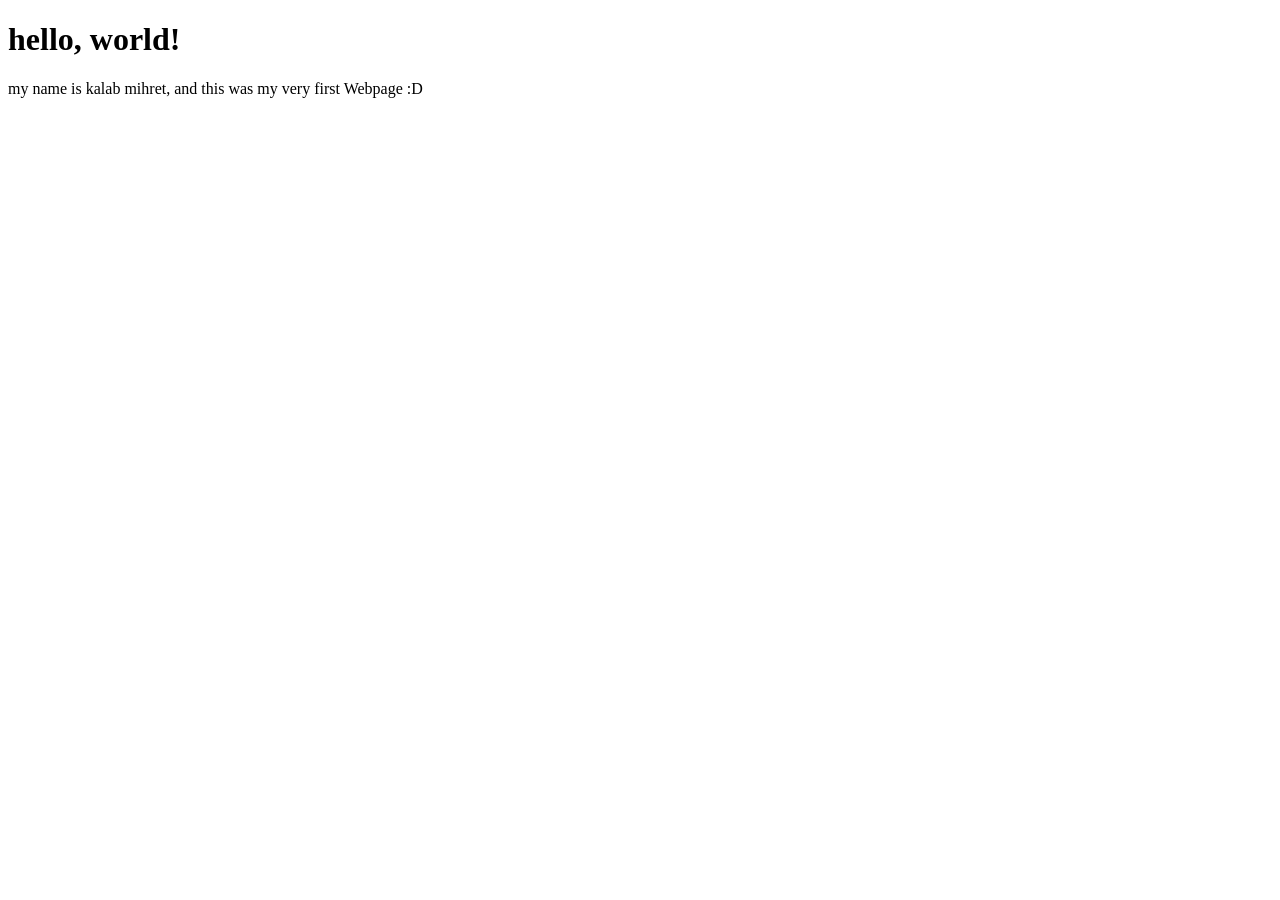
<file: 01-Test/index.html>
<!doctype html>
<html lang="en">
  <head>
    <meta charset="UTF-8" />
    <meta name="viewport" content="width=device-width, initial-scale=1.0" />
    <title>my first webpage</title>
  </head>
  <body>
    <h1>hello, world!</h1>
    <p>my name is kalab mihret, and this was my very first Webpage :D</p>
  </body>
</html>
</file>
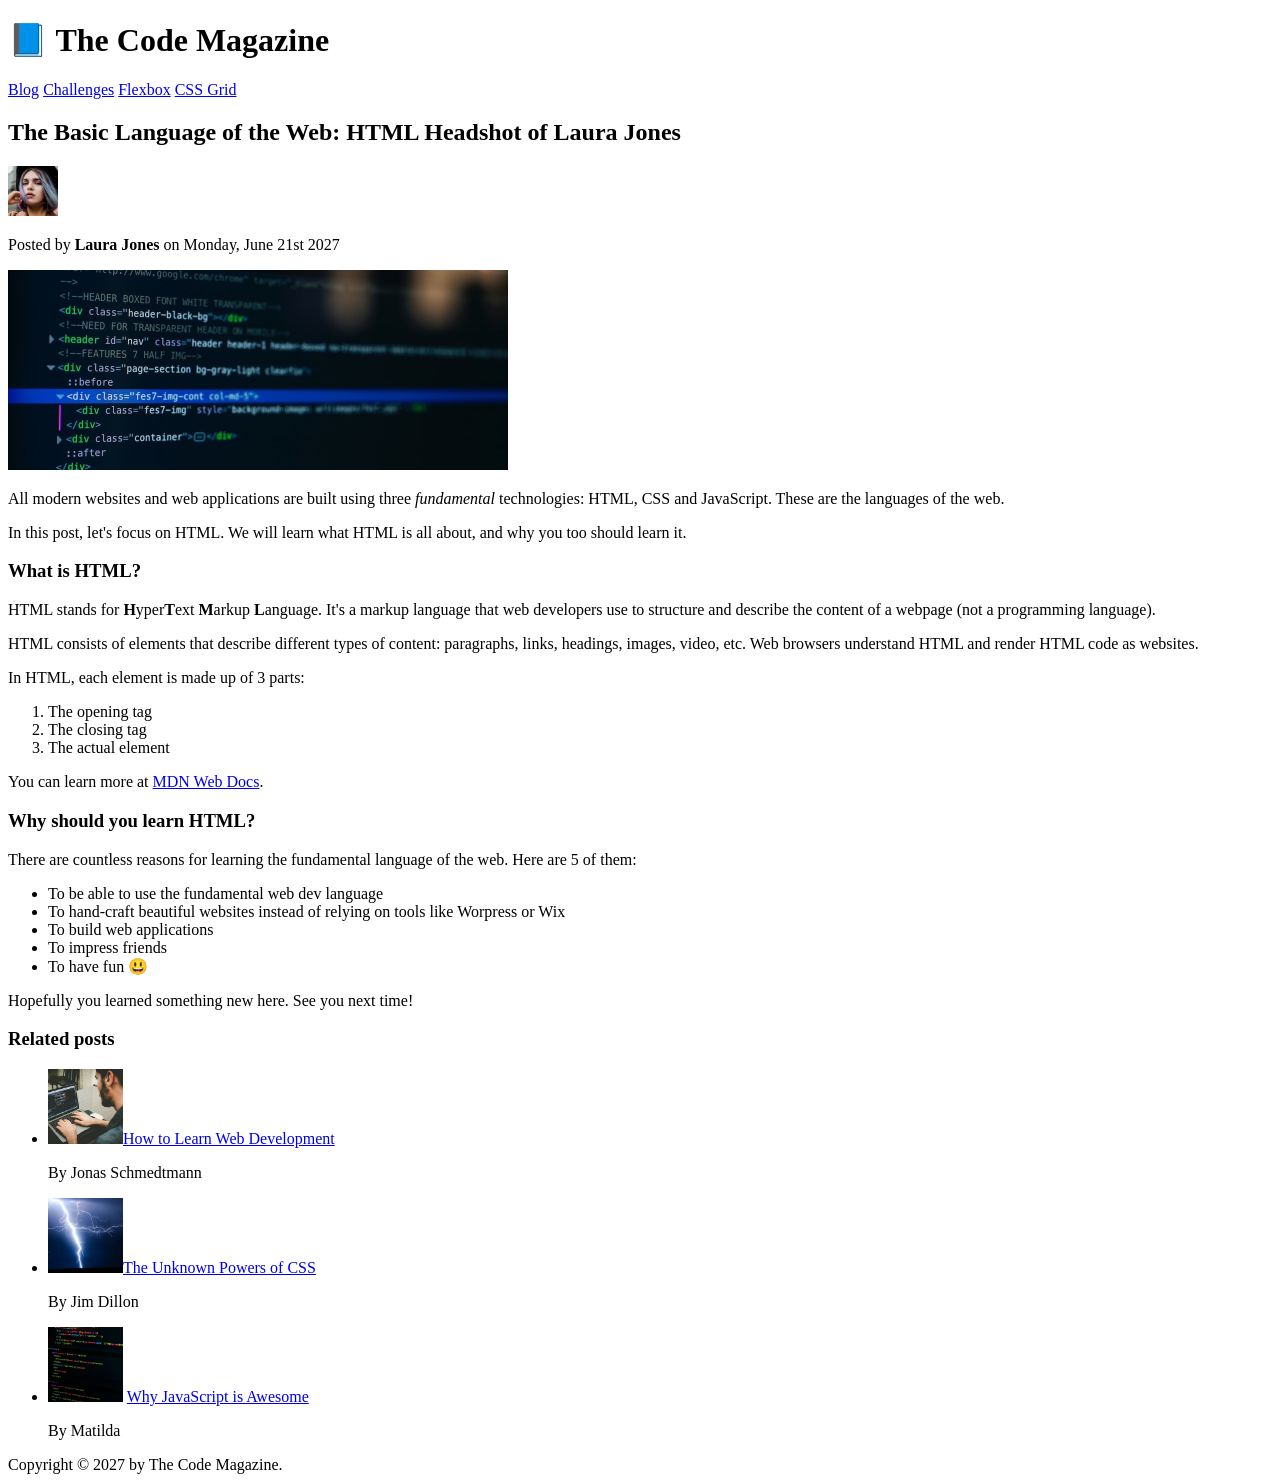
<file: 02-HTML-Fundamentals/index.html>
<!doctype html>
<html lang="en">
  <head>
    <meta charset="UTF-8" />
    <title>The Basic Language of the Web: HTML</title>
  </head>
  <body>
    <!--
    <h1>The Basic Language of the Web: HTML</h1>
    <h2>The Basic Language of the Web: HTML</h2>
    <h3>The Basic Language of the Web: HTML</h3>
    <h4>The Basic Language of the Web: HTML</h4>
    <h5>The Basic Language of the Web: HTML</h5>
    <h6>The Basic Language of the Web: HTML</h6>
    -->
    <header>
      <h1>📘 The Code Magazine</h1>
      <nav>
        <a href="Blog.html">Blog</a> <a href="#">Challenges</a>
        <a href="#">Flexbox</a>
        <a href="#">CSS Grid</a>
      </nav>
    </header>
    <article>
      <header>
        <h2>The Basic Language of the Web: HTML Headshot of Laura Jones</h2>
        <img
          src="img/laura-jones.jpg"
          alt="the profile of the Laura jones"
          width="50"
          height="50"
        />
        <p>Posted by <strong>Laura Jones</strong> on Monday, June 21st 2027</p>
        <img
          src="img/post-img.jpg"
          alt="HTML Code on screen"
          width="500"
          height="200"
        />
      </header>
      <p>
        All modern websites and web applications are built using three
        <em>fundamental</em>
        technologies: HTML, CSS and JavaScript. These are the languages of the
        web.
      </p>
      <p>
        In this post, let's focus on HTML. We will learn what HTML is all about,
        and why you too should learn it.
      </p>
      <h3>What is HTML?</h3>
      <p>
        HTML stands for <strong>H</strong>yper<strong>T</strong>ext
        <strong>M</strong>arkup <strong>L</strong>anguage. It's a markup
        language that web developers use to structure and describe the content
        of a webpage (not a programming language).
      </p>
      <p>
        HTML consists of elements that describe different types of content:
        paragraphs, links, headings, images, video, etc. Web browsers understand
        HTML and render HTML code as websites.
      </p>
      <p>In HTML, each element is made up of 3 parts:</p>
      <ol>
        <!-- <li>if we start first it come in the first part.</li>-->
        <li>The opening tag</li>
        <li>The closing tag</li>
        <li>The actual element</li>
      </ol>

      <p>
        You can learn more at
        <a
          href="https://developer.mozilla.org/en-US/docs/Web/HTML"
          target="_blank"
          >MDN Web Docs</a
        >.
      </p>
      <h3>Why should you learn HTML?</h3>
      <p>
        There are countless reasons for learning the fundamental language of the
        web. Here are 5 of them:
      </p>
      <ul>
        <li>To be able to use the fundamental web dev language</li>
        <li>
          To hand-craft beautiful websites instead of relying on tools like
          Worpress or Wix
        </li>
        <li>To build web applications</li>
        <li>To impress friends</li>
        <li>To have fun 😃</li>
      </ul>
      <p>Hopefully you learned something new here. See you next time!</p>
    </article>
    <!--this was the part we gone apply the image on the list (unorder list)
    
    -->
    <h3>Related posts</h3>
    <ul>
      <li>
        <img
          src="img/related-1.jpg"
          alt="Person programming"
          width="75"
          height="75"
        /><a href="#">How to Learn Web Development</a>
        <p>By Jonas Schmedtmann</p>
      </li>
      <li>
        <img
          src="img/related-2.jpg"
          alt="Person programming"
          width="75"
          height="75"
        /><a href="#">The Unknown Powers of CSS</a>
        <p>By Jim Dillon</p>
      </li>
      <li>
        <img
          src="img/related-3.jpg"
          alt="Person programming"
          width="75"
          height="75"
        />
        <a href="#">Why JavaScript is Awesome</a>
        <p>By Matilda</p>
      </li>
    </ul>
    <footer>Copyright &copy; 2027 by The Code Magazine.</footer>
  </body>
</html>
</file>
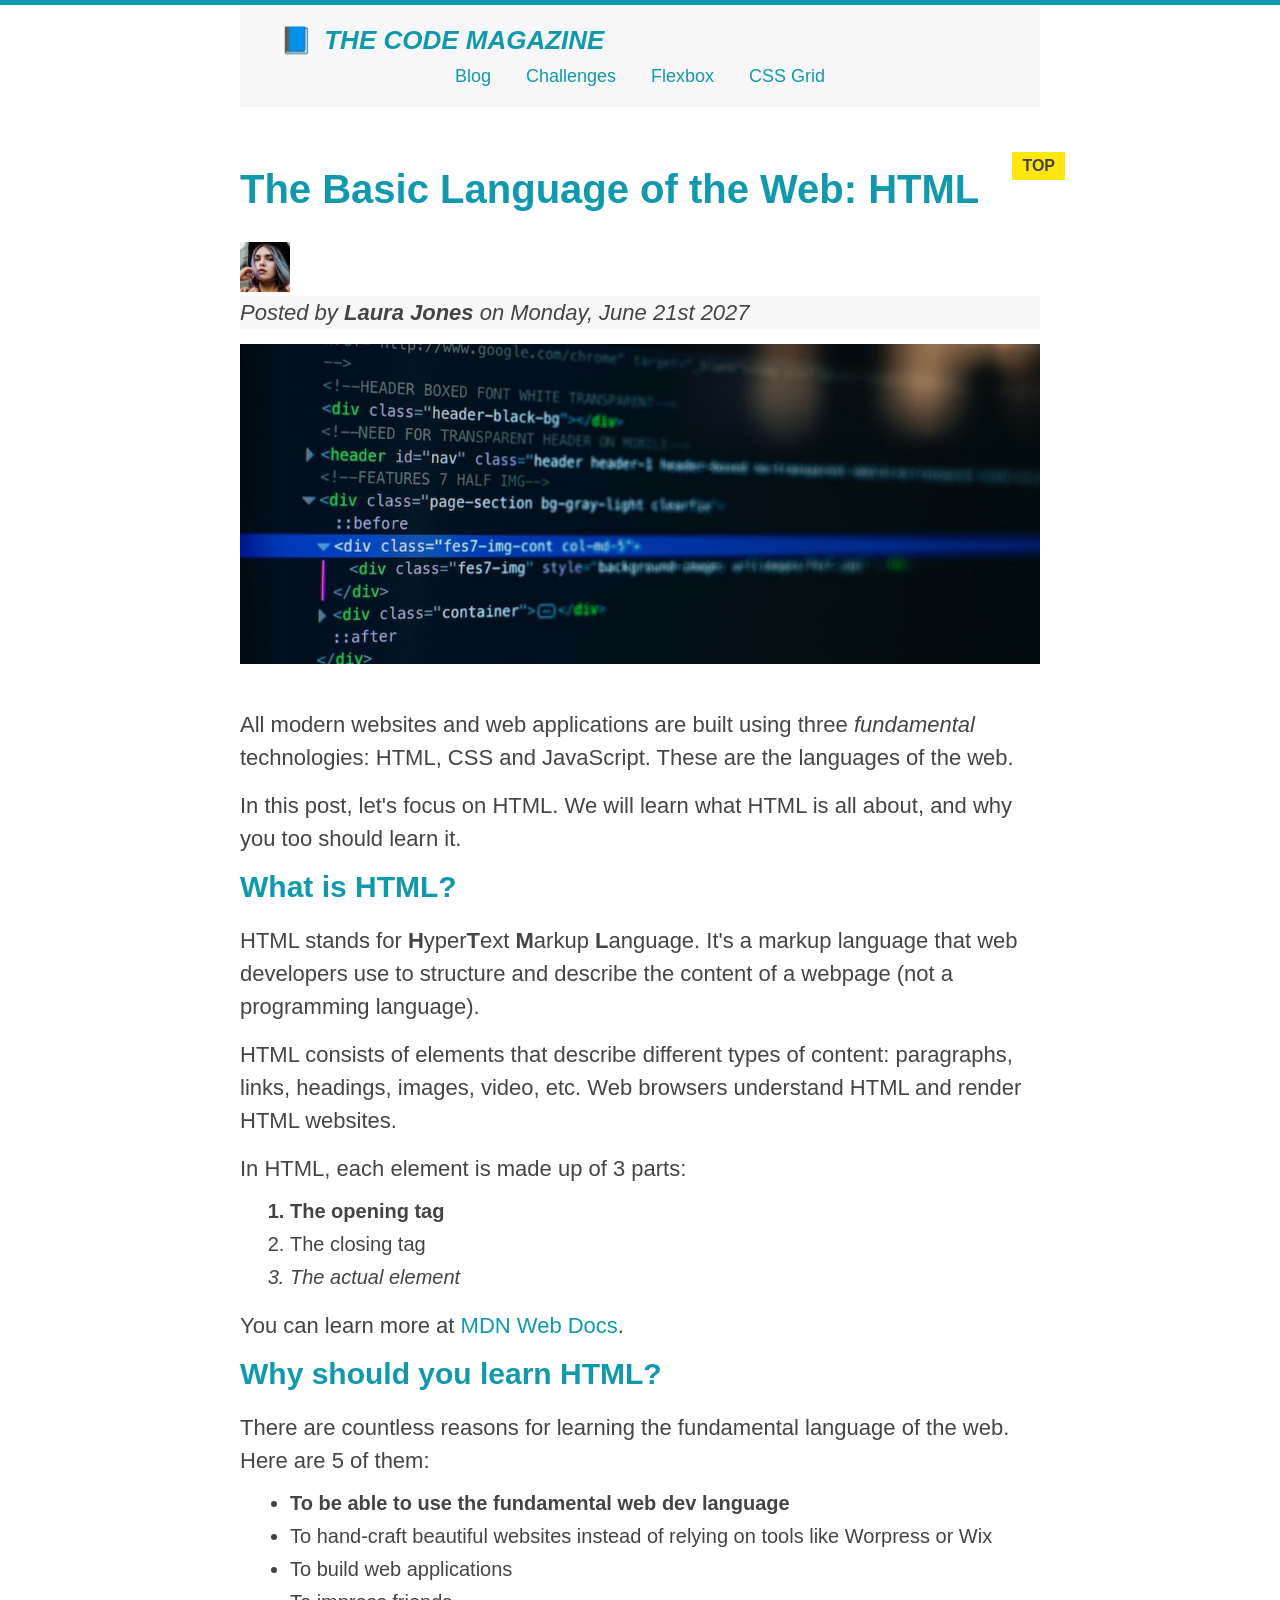
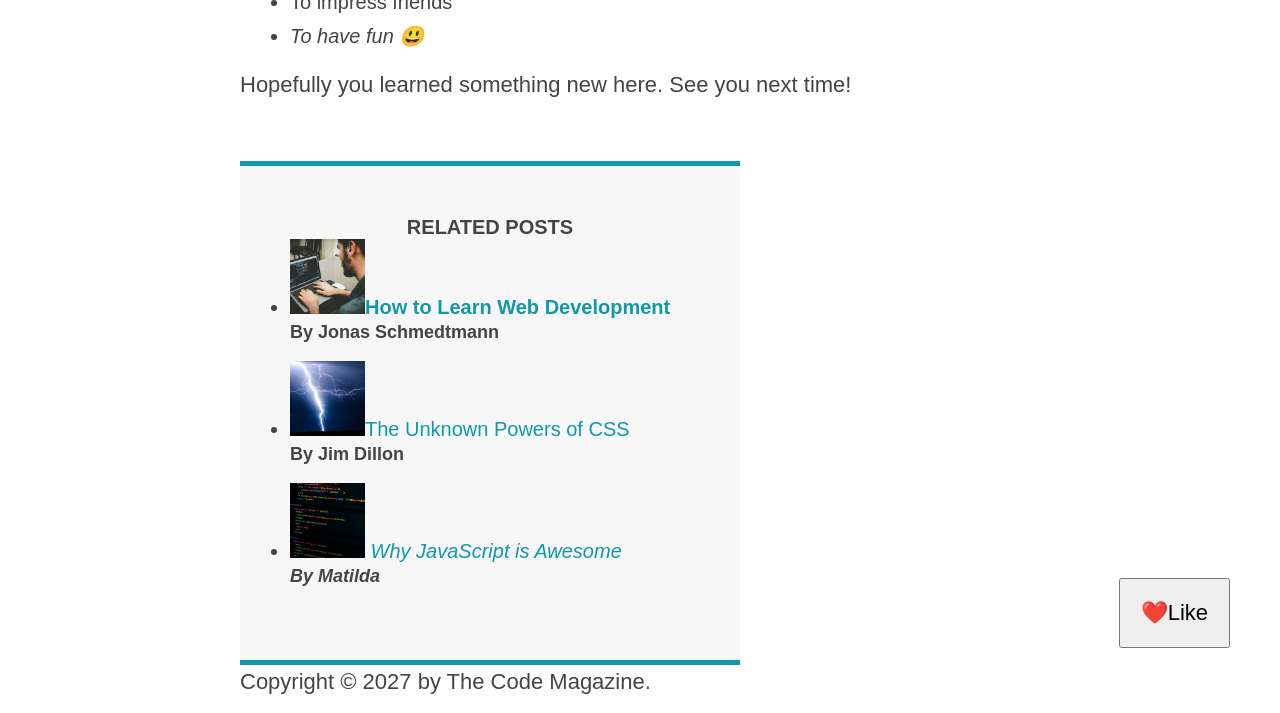
<file: 03-CSS-Fundamentals copy/index.html>
<!doctype html>
<html lang="en">
  <head>
    <meta charset="UTF-8" />
    <link href="style.css" rel="stylesheet" />
    <title>The Basic Language of the Web: HTML</title>
  </head>
  <body>
    <div class="container">
      <header class="main-header">
        <h1>📘 The Code Magazine</h1>
        <nav>
          <a href="Blog.html">Blog</a> <a href="#">Challenges</a>
          <a href="#">Flexbox</a>
          <a href="#">CSS Grid</a>
        </nav>
      </header>
      <article>
        <header class="post-header">
          <h2>The Basic Language of the Web: HTML</h2>
          <img
            src="img/laura-jones.jpg"
            alt="Headshot of Laura Jones"
            width="50"
            height="50"
          />
          <p id="author">
            Posted by <strong>Laura Jones</strong> on Monday, June 21st 2027
          </p>
          <img
            src="img/post-img.jpg"
            alt="HTML Code on screen"
            width="500"
            height="200"
            class="postimage"
          />
          <button>❤️Like</button>
        </header>
        <p>
          All modern websites and web applications are built using three
          <em>fundamental</em>
          technologies: HTML, CSS and JavaScript. These are the languages of the
          web.
        </p>
        <p>
          In this post, let's focus on HTML. We will learn what HTML is all
          about, and why you too should learn it.
        </p>
        <h3>What is HTML?</h3>
        <p>
          HTML stands for <strong>H</strong>yper<strong>T</strong>ext
          <strong>M</strong>arkup <strong>L</strong>anguage. It's a markup
          language that web developers use to structure and describe the content
          of a webpage (not a programming language).
        </p>
        <p>
          HTML consists of elements that describe different types of content:
          paragraphs, links, headings, images, video, etc. Web browsers
          understand HTML and render HTML websites.
        </p>
        <p>In HTML, each element is made up of 3 parts:</p>
        <ol>
          <!-- <li>if we start first it come in the first part.</li>-->
          <li>The opening tag</li>
          <li>The closing tag</li>
          <li>The actual element</li>
        </ol>

        <p>
          You can learn more at
          <a
            href="https://developer.mozilla.org/en-US/docs/Web/HTML"
            target="_blank"
            >MDN Web Docs</a
          >.
        </p>
        <h3>Why should you learn HTML?</h3>
        <p>
          There are countless reasons for learning the fundamental language of
          the web. Here are 5 of them:
        </p>
        <ul>
          <li>To be able to use the fundamental web dev language</li>
          <li>
            To hand-craft beautiful websites instead of relying on tools like
            Worpress or Wix
          </li>
          <li>To build web applications</li>
          <li>To impress friends</li>
          <li>To have fun 😃</li>
        </ul>
        <p>Hopefully you learned something new here. See you next time!</p>
      </article>
      <!--this was the part we gone apply the image on the list (unorder list)
    
    -->
      <aside>
        <h4>Related posts</h4>
        <ul class="bullat-point">
          <li>
            <img
              src="img/related-1.jpg"
              alt="Person programming"
              width="75"
              height="75"
            /><a href="#">How to Learn Web Development</a>
            <p class="related-author">By Jonas Schmedtmann</p>
          </li>
          <li>
            <img
              src="img/related-2.jpg"
              alt="Person programming"
              width="75"
              height="75"
            /><a href="#">The Unknown Powers of CSS</a>
            <p class="related-author">By Jim Dillon</p>
          </li>
          <li>
            <img
              src="img/related-3.jpg"
              alt="Person programming"
              width="75"
              height="75"
            />
            <a href="#">Why JavaScript is Awesome</a>
            <p class="related-author">By Matilda</p>
          </li>
        </ul>
      </aside>
      <footer>
        <p id="copyright">Copyright &copy; 2027 by The Code Magazine.</p>
      </footer>
    </div>
  </body>
</html>
</file>
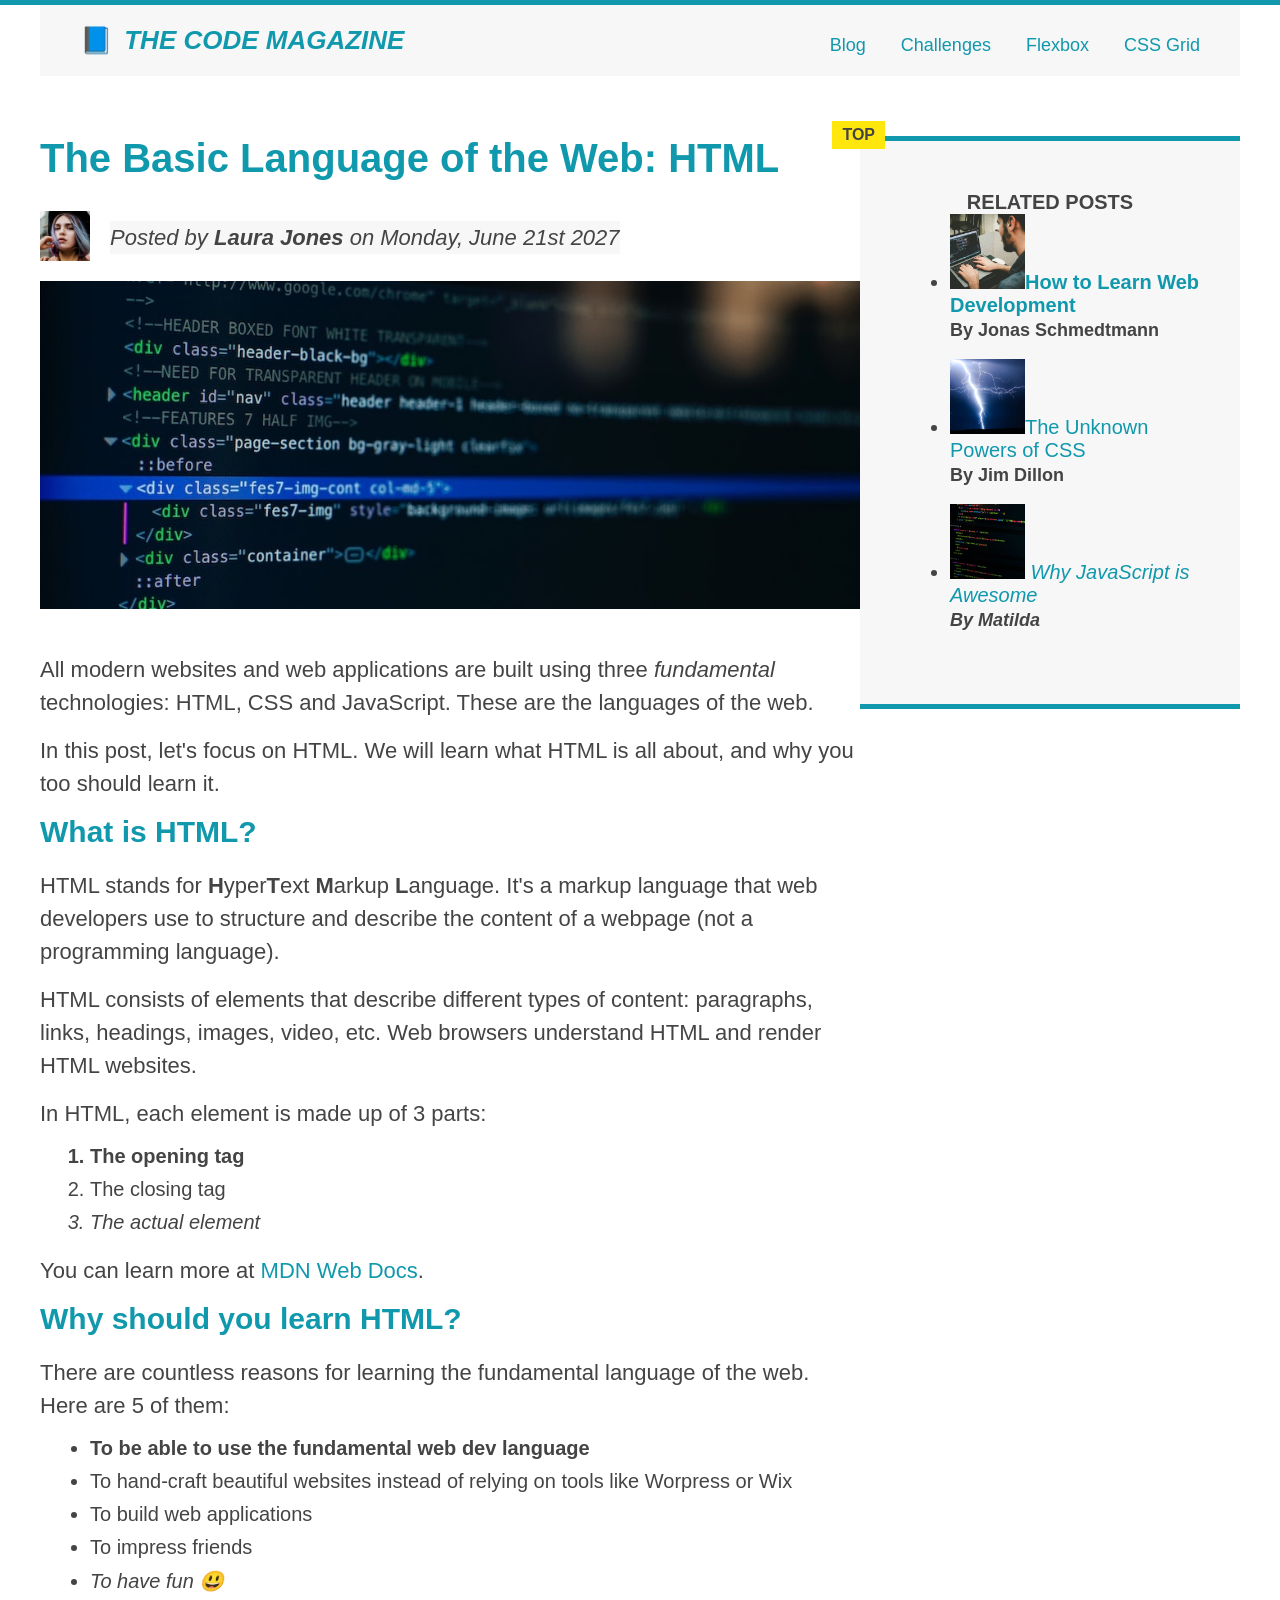
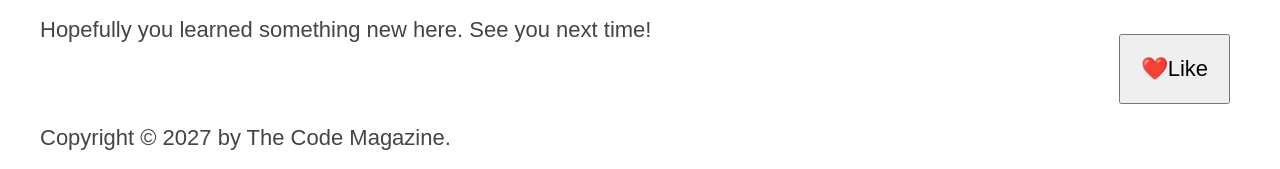
<file: 04-CSS-Layouts/index.html>
<!doctype html>
<html lang="en">
  <head>
    <meta charset="UTF-8" />
    <link href="style.css" rel="stylesheet" />
    <title>The Basic Language of the Web: HTML</title>
  </head>
  <body>
    <div class="container">
      <header class="main-header clearfix">
        <h1>📘 The Code Magazine</h1>
        <nav>
          <a href="Blog.html">Blog</a> <a href="#">Challenges</a>
          <a href="#">Flexbox</a>
          <a href="#">CSS Grid</a>
        </nav>
        <!-- <div class="clear"></div> -->
      </header>
      <article>
        <header class="post-header">
          <h2>The Basic Language of the Web: HTML</h2>
          <img
            src="img/laura-jones.jpg"
            alt="Headshot of Laura Jones"
            width="50"
            height="50"
            class="author-imag"
          />
          <p id="author" class="author">
            Posted by <strong>Laura Jones</strong> on Monday, June 21st 2027
          </p>
          <img
            src="img/post-img.jpg"
            alt="HTML Code on screen"
            width="500"
            height="200"
            class="postimage"
          />
          <button>❤️Like</button>
        </header>
        <p>
          All modern websites and web applications are built using three
          <em>fundamental</em>
          technologies: HTML, CSS and JavaScript. These are the languages of the
          web.
        </p>
        <p>
          In this post, let's focus on HTML. We will learn what HTML is all
          about, and why you too should learn it.
        </p>
        <h3>What is HTML?</h3>
        <p>
          HTML stands for <strong>H</strong>yper<strong>T</strong>ext
          <strong>M</strong>arkup <strong>L</strong>anguage. It's a markup
          language that web developers use to structure and describe the content
          of a webpage (not a programming language).
        </p>
        <p>
          HTML consists of elements that describe different types of content:
          paragraphs, links, headings, images, video, etc. Web browsers
          understand HTML and render HTML websites.
        </p>
        <p>In HTML, each element is made up of 3 parts:</p>
        <ol>
          <li>The opening tag</li>
          <li>The closing tag</li>
          <li>The actual element</li>
        </ol>

        <p>
          You can learn more at
          <a
            href="https://developer.mozilla.org/en-US/docs/Web/HTML"
            target="_blank"
            >MDN Web Docs</a
          >.
        </p>
        <h3>Why should you learn HTML?</h3>
        <p>
          There are countless reasons for learning the fundamental language of
          the web. Here are 5 of them:
        </p>
        <ul>
          <li>To be able to use the fundamental web dev language</li>
          <li>
            To hand-craft beautiful websites instead of relying on tools like
            Worpress or Wix
          </li>
          <li>To build web applications</li>
          <li>To impress friends</li>
          <li>To have fun 😃</li>
        </ul>
        <p>Hopefully you learned something new here. See you next time!</p>
      </article>
      <aside>
        <h4>Related posts</h4>
        <ul class="bullat-point">
          <li>
            <img
              src="img/related-1.jpg"
              alt="Person programming"
              width="75"
              height="75"
            /><a href="#">How to Learn Web Development</a>
            <p class="related-author">By Jonas Schmedtmann</p>
          </li>
          <li>
            <img
              src="img/related-2.jpg"
              alt="Person programming"
              width="75"
              height="75"
            /><a href="#">The Unknown Powers of CSS</a>
            <p class="related-author">By Jim Dillon</p>
          </li>
          <li>
            <img
              src="img/related-3.jpg"
              alt="Person programming"
              width="75"
              height="75"
            />
            <a href="#">Why JavaScript is Awesome</a>
            <p class="related-author">By Matilda</p>
          </li>
        </ul>
      </aside>
      <footer>
        <p id="copyright">Copyright &copy; 2027 by The Code Magazine.</p>
      </footer>
    </div>
  </body>
</html>
</file>
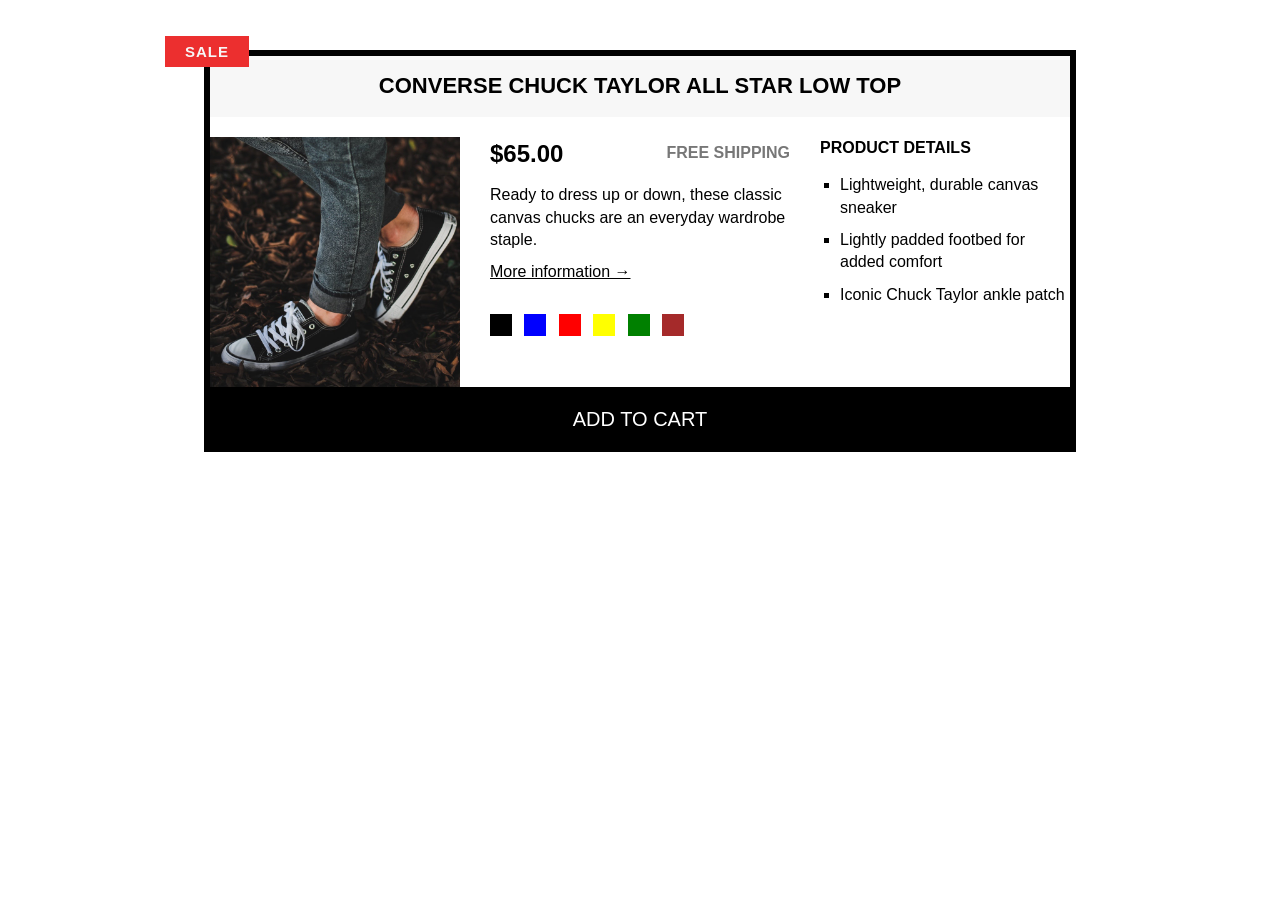
<file: challenges/blog_sneaker.html>
<!doctype html>
<html lang="en">
  <head>
    <meta charset="UTF-8" />
    <meta name="viewport" content="width=device-width, initial-scale=1.0" />
    <link href="style.css" rel="stylesheet" />
    <title>Converse Chuck Taylor All Star Low Top</title>
  </head>
  <body>
    <article class="product">
      <h2 class="product-title">Converse Chuck Taylor All Star Low Top</h2>
      <div class="container clearfix">
        <img
          src="img/challenges.jpg"
          alt="the convers sneaker image"
          width="250"
          height="250"
          class="sneaker-imag"
        />
        <div class="price-color">
          <p class="price"><strong>$65.00</strong></p>
          <p class="free-shipping">Free shipping</p>

          <p class="discription">
            Ready to dress up or down, these classic canvas chucks are an
            everyday wardrobe staple.
          </p>
          <a
            class="more-info"
            href="https://www.converse.com"
            target="_blank"
            rel="noopener noreferrer"
            >More information &rarr;</a
          >
          <div class="colors">
            <div class="color"></div>
            <div class="color b"></div>
            <div class="color r"></div>
            <div class="color y"></div>
            <div class="color g"></div>
            <div class="color br"></div>
          </div>
        </div>
        <div class="the_lastpart">
          <h3 class="lsit-title">Product details</h3>
          <ul class="list">
            <li>Lightweight, durable canvas sneaker</li>
            <li>Lightly padded footbed for added comfort</li>
            <li>Iconic Chuck Taylor ankle patch</li>
          </ul>
        </div>
      </div>
      <button class="add-cart">Add to cart</button>
    </article>
  </body>
</html>
</file>
<file: 03-CSS-Fundamentals copy/style.css>
* {
  margin: 0;
  padding: 0;
  /* border-top: 5px solid #1098ad; */
}
body {
  color: #444;
  font-family: sans-serif;

  border-top: 5px solid #1098ad;
  position: relative;
}

.container {
  width: 800px;
  margin: 0 auto;
  /* position: relative;  */
}
.main-header {
  background-color: #f7f7f7;
  /* padding: 20px;
  padding-right: 40px;
  padding-left: 40px;  the same with the next part of code*/
  padding: 20px 40px;
  margin-bottom: 60px;
  /* height: 80px; */
}

.post-header {
  margin-bottom: 40px;
}
aside {
  background-color: #f7f7f7;
  border-top: 5px solid #1098ad;
  border-bottom: 5px solid #1098ad;

  /* padding-top: 50px;
  padding-bottom: 50px; */

  padding: 50px 0;
  width: 500px;
}
nav {
  font-size: 18px;
  text-align: center;
  /* border: solid; */
}

article {
  margin-bottom: 60px;
}
h1,
h2,
h3 {
  color: #1098ad;
}

h1 {
  font-size: 26px;
  text-transform: uppercase;
  font-style: italic;
}

h2 {
  font-size: 40px;
  margin-bottom: 30px;
  position: relative;
}

h3 {
  font-size: 30px;
  margin-bottom: 20px;
}

h4 {
  font-size: 20px;
  text-transform: uppercase;
  text-align: center;
}

p {
  font-size: 22px;
  line-height: 1.5;
  margin-bottom: 15px;
}

ul,
ol {
  margin-left: 50px;
  margin-bottom: 20px;
}

li {
  font-size: 20px;
  margin-bottom: 10px;
}
li:last-child {
  margin-bottom: 0;
}

/* footer p {
  font-size: 16px;
} */
/*article header p {
  font-style: italic;
}*/
#author {
  font-style: italic;

  background-color: #f7f7f7;
  /* border-top: 5px solid #1098ad;
  border-bottom: 5px solid #1098ad; */
}
.copyright {
  font-size: 16px;
}

.related-author {
  font-size: 18px;
  font-weight: bold;
}

.related {
  list-style: none;
}
li:first-child {
  font-weight: bold;
}
li:last-child {
  font-style: italic;
}

a:link {
  color: #1098ad;
  text-decoration: none;
}

a:visited {
  color: #1098ad;
}

a:hover {
  color: orangered;
  font-weight: bold;
  text-decoration: underline orangered;
}
a:active {
  background-color: black;
  font-style: italic;
}

.postimage {
  width: 100%;
  height: auto;
}

nav a:link {
  /* background-color: orangered;
  margin: 20px;
  padding: 20px;

  display: block; */

  margin-right: 30px;
  margin-top: 10px;
  display: inline-block;
}

nav a:link:last-child {
  margin-right: 0;
}

button {
  font-size: 22px;
  padding: 20px;
  cursor: pointer;

  position: absolute;
  /* top: 0;
  left: 0; */
  bottom: 50px;
  right: 50px;
}

h1::first-letter {
  font-style: normal;
  margin-right: 5px;
}

/* h3 + p::first-line {
  color: orangered;
} */

h2::after {
  content: "TOP";
  color: #444;
  background-color: #ffe70e;
  font-size: 16px;
  font-weight: bold;
  display: inline-block;
  padding: 5px 10px;
  position: absolute;
  top: -15px;
  right: -25px;
}

/* to find any bug you have to see the bug whare it start and you 
are gone go to the problem step by step and solve it
and using the html validater ot cheack the mistak on the html 
to cheack two codes you can use the diffchecker
and you can use the devtools   */

/* to find in formation you can use ai and other wabsite and other things you don't have to 
know about the all thing  */
</file>
<file: 04-CSS-Layouts/style.css>
* {
  margin: 0;
  padding: 0;
  box-sizing: border-box;
}

body {
  color: #444;
  font-family: sans-serif;

  border-top: 5px solid #1098ad;
  position: relative;
}

.container {
  width: 800px;
  width: 1200px;
  margin: 0 auto;
}

.main-header {
  background-color: #f7f7f7;
  padding: 20px 40px;
  margin-bottom: 60px;
}

.post-header {
  margin-bottom: 40px;
}

aside {
  background-color: #f7f7f7;
  border-top: 5px solid #1098ad;
  border-bottom: 5px solid #1098ad;
  padding: 50px 40px;
}

nav {
  font-size: 18px;
  text-align: center;
}

article {
  margin-bottom: 60px;
}

h1,
h2,
h3 {
  color: #1098ad;
}

h1 {
  font-size: 26px;
  text-transform: uppercase;
  font-style: italic;
}

h2 {
  font-size: 40px;
  margin-bottom: 30px;
  position: relative;
}

h3 {
  font-size: 30px;
  margin-bottom: 20px;
}

h4 {
  font-size: 20px;
  text-transform: uppercase;
  text-align: center;
}

p {
  font-size: 22px;
  line-height: 1.5;
  margin-bottom: 15px;
}

ul,
ol {
  margin-left: 50px;
  margin-bottom: 20px;
}

li {
  font-size: 20px;
  margin-bottom: 10px;
}

li:last-child {
  margin-bottom: 0;
}

#author {
  font-style: italic;
  background-color: #f7f7f7;
}

.copyright {
  font-size: 16px;
}

.related-author {
  font-size: 18px;
  font-weight: bold;
}

.related {
  list-style: none;
}

li:first-child {
  font-weight: bold;
}

li:last-child {
  font-style: italic;
}

a:link {
  color: #1098ad;
  text-decoration: none;
}

a:visited {
  color: #1098ad;
}

a:hover {
  color: orangered;
  font-weight: bold;
  text-decoration: underline orangered;
}

a:active {
  background-color: black;
  font-style: italic;
}

.postimage {
  width: 100%;
  height: auto;
}

nav a:link {
  margin-right: 30px;
  margin-top: 10px;
  display: inline-block;
}

nav a:link:last-child {
  margin-right: 0;
}

button {
  font-size: 22px;
  padding: 20px;
  cursor: pointer;
  position: absolute;
  bottom: 50px;
  right: 50px;
}

h1::first-letter {
  font-style: normal;
  margin-right: 5px;
}

h2::after {
  content: "TOP";
  color: #444;
  background-color: #ffe70e;
  font-size: 16px;
  font-weight: bold;
  display: inline-block;
  padding: 5px 10px;
  position: absolute;
  top: -15px;
  right: -25px;
}

/* floats */

.author-imag {
  float: left;
  margin-bottom: 20px;
}

.author {
  /* padding-left: 60px; */
  float: left;
  margin-left: 20px;
  margin-top: 10px;
}

h1 {
  float: left;
}

nav {
  float: right;
}

/* .clear {
  clear: both;
} */

.clearfix::after {
  content: "";
  clear: both;
  display: block;
}

article {
  width: 820px;
  float: left;
}

aside {
  width: 380px;
  float: right;
}

footer {
  clear: both;
}
</file>
<file: challenges/style.css>
* {
  padding: 0;
  margin: 0;
}

body {
  line-height: 1.4;
  font-family: sans-serif;
}

.product {
  border: black 6px solid;
  width: 860px;
  margin: 50px auto;
}

.product-title {
  text-transform: uppercase;
  text-align: center;
  font-size: 22px;
  background-color: #f7f7f7;
  padding: 15px;
}

.price {
  font-size: 24px;
  float: left;
}

.free-shipping {
  font-size: 12;
  font-weight: bold;
  color: #777;
  text-transform: uppercase;
  margin-bottom: 20px;
  margin-top: 5px;
  float: right;
}

.discription {
  padding-bottom: 10px;
  float: left;
}

.more-info:link,
:visited {
  color: black;
  margin-bottom: 30px;
  display: inline-block;
}
.more-info:hover :active {
  color: black;
  text-decoration: none;
}

.lsit-title {
  text-transform: uppercase;
  font-size: 16px;
  margin-bottom: 15px;
  /* margin-top: 30px; */
}

.list {
  list-style: square;
  margin-left: 20px;
}

.list li {
  margin-bottom: 10px;
}
h2 {
  position: relative;
}
h2::before {
  content: "sale";
  letter-spacing: 1px;
  font-size: 15px;
  background-color: #ec2f2f;
  color: #f7f7f7;
  padding: 5px 20px;
  /* display: inline-block;
  text-align: center; */
  position: absolute;
  left: -45px;
  top: -20px;
}

.color {
  background-color: black;
  height: 22px;
  width: 22px;
  display: inline-block;
  margin-right: 8px;
}
.b {
  background-color: blue;
}

.r {
  background-color: red;
}

.y {
  background-color: yellow;
}

.g {
  background-color: green;
}

.br {
  background-color: brown;
}

.add-cart {
  background-color: black;
  color: white;
  font-size: 20px;
  border: none;
  text-transform: uppercase;
  cursor: pointer;
  width: 100%;
  padding: 15px;
  border-top: black 6px solid;
}

.add-cart:hover {
  background-color: white;
  color: black;
}

/* floats */
.sneaker-imag {
  float: left;
  margin-right: 30px;
  padding-top: 20px;
}
.price-color {
  float: left;
  margin-right: 30px;
  width: 300px;
  padding-top: 20px;
}

.the_lastpart {
  float: right;
  width: 250px;
  padding-top: 20px;
}

.clearfix::after {
  content: "";
  display: block;
  clear: both;
}

/*
</file>
